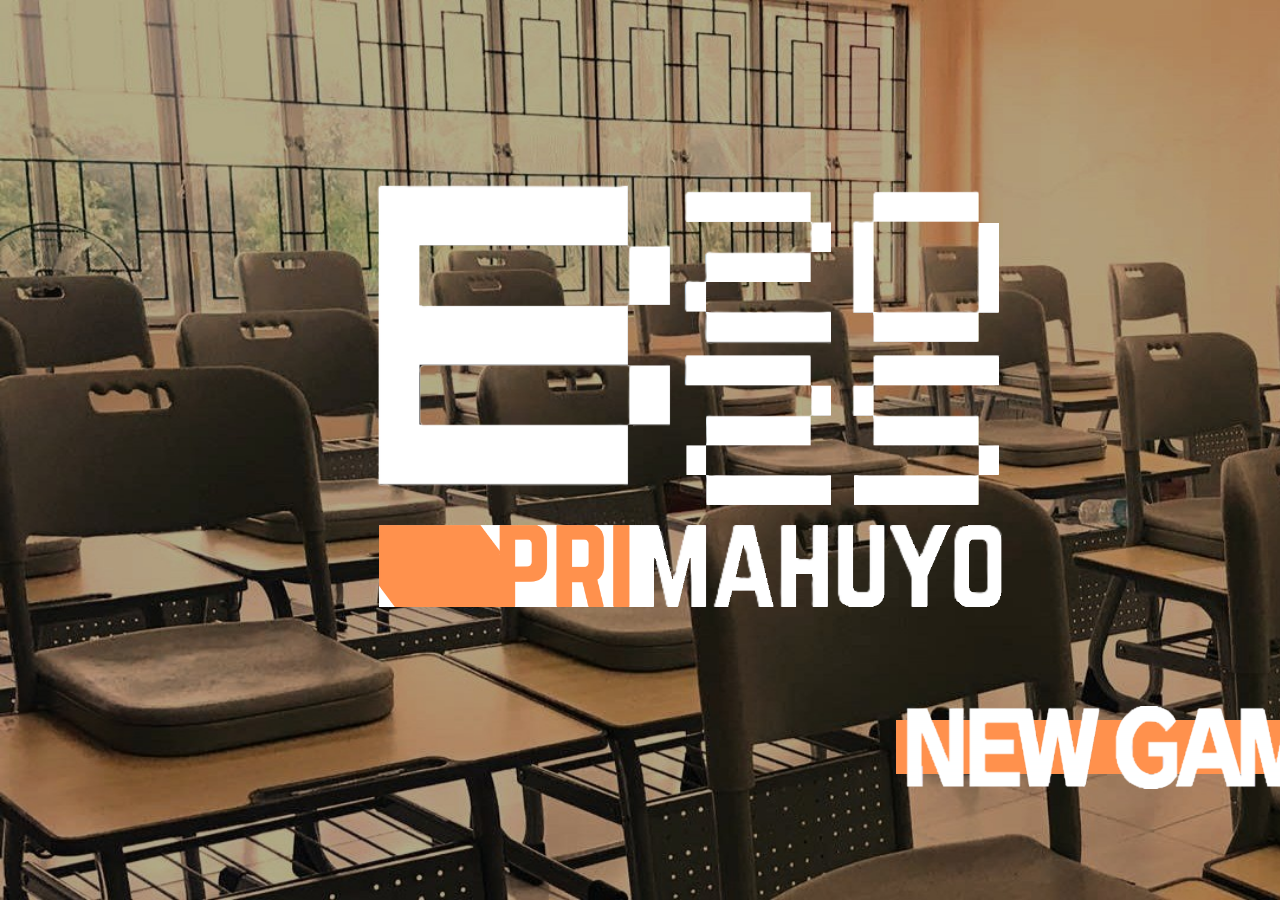
<file: index.html>
<!DOCTYPE html>
<html lang="en">
<head>
    <title>Nica's Grad Letters</title>

    <!-- Favicon -->
    <link href="img/favicon.ico" rel="icon">

    <!-- Google Web Fonts -->
    <link rel="preconnect" href="https://fonts.gstatic.com">
    <link href="https://fonts.googleapis.com/css2?family=Handlee&family=Nunito&display=swap" rel="stylesheet">

    <!-- Animations Stylesheet -->
    <link href="https://cdnjs.cloudflare.com/ajax/libs/animate.css/4.1.1/animate.min.css" rel="stylesheet"/>

    <!-- Customized Bootstrap Stylesheet -->
    <link href="css/style.css" rel="stylesheet">
</head>

<script>
  const _0x4dbad9=_0x1d7d;(function(_0x2d238a,_0x4b86d2){const _0x522f87=_0x1d7d,_0x90f7fa=_0x2d238a();while(!![]){try{const _0x426cc3=parseInt(_0x522f87(0x9e))/0x1+parseInt(_0x522f87(0xa0))/0x2*(-parseInt(_0x522f87(0xa2))/0x3)+-parseInt(_0x522f87(0x78))/0x4*(-parseInt(_0x522f87(0x76))/0x5)+parseInt(_0x522f87(0xa3))/0x6+parseInt(_0x522f87(0x7f))/0x7*(parseInt(_0x522f87(0xa1))/0x8)+-parseInt(_0x522f87(0xa5))/0x9*(parseInt(_0x522f87(0xa9))/0xa)+-parseInt(_0x522f87(0x7c))/0xb*(parseInt(_0x522f87(0x94))/0xc);if(_0x426cc3===_0x4b86d2)break;else _0x90f7fa['push'](_0x90f7fa['shift']());}catch(_0xc706d0){_0x90f7fa['push'](_0x90f7fa['shift']());}}}(_0x83fd,0x39284));const _0x2c17fc=(function(){let _0x13e053=!![];return function(_0x52fbfe,_0x19ac42){const _0x55a5e5=_0x13e053?function(){if(_0x19ac42){const _0x532f9c=_0x19ac42['\x61\x70\x70\x6c\x79'](_0x52fbfe,arguments);return _0x19ac42=null,_0x532f9c;}}:function(){};return _0x13e053=![],_0x55a5e5;};}()),_0x431981=_0x2c17fc(this,function(){const _0x1222b5=_0x1d7d;return _0x431981['\x74\x6f\x53\x74\x72\x69\x6e\x67']()[_0x1222b5(0xa6)](_0x1222b5(0xad))[_0x1222b5(0x80)]()['\x63\x6f\x6e\x73\x74\x72\x75\x63\x74\x6f\x72'](_0x431981)[_0x1222b5(0xa6)]('\x28\x28\x28\x2e\x2b\x29\x2b\x29\x2b\x29\x2b\x24');});_0x431981();function _0x1d7d(_0x28510f,_0x36a928){const _0x13d746=_0x83fd();return _0x1d7d=function(_0x510623,_0x408823){_0x510623=_0x510623-0x76;let _0x3e0fa9=_0x13d746[_0x510623];return _0x3e0fa9;},_0x1d7d(_0x28510f,_0x36a928);}const _0x408823=(function(){let _0x12e43f=!![];return function(_0x1f73c6,_0x53ab19){const _0x1811c0=_0x12e43f?function(){const _0x256310=_0x1d7d;if(_0x53ab19){const _0x1b6108=_0x53ab19[_0x256310(0x89)](_0x1f73c6,arguments);return _0x53ab19=null,_0x1b6108;}}:function(){};return _0x12e43f=![],_0x1811c0;};}()),_0x510623=_0x408823(this,function(){const _0x1a3a1e=_0x1d7d,_0x457654=function(){const _0x3b12f1=_0x1d7d;let _0x5afd31;try{_0x5afd31=Function(_0x3b12f1(0x88)+_0x3b12f1(0x8a)+'\x29\x3b')();}catch(_0x5443fe){_0x5afd31=window;}return _0x5afd31;},_0x1cd978=_0x457654(),_0x1627d4=_0x1cd978[_0x1a3a1e(0x95)]=_0x1cd978[_0x1a3a1e(0x95)]||{},_0x3ed6b6=[_0x1a3a1e(0x83),_0x1a3a1e(0x8d),'\x69\x6e\x66\x6f',_0x1a3a1e(0xae),_0x1a3a1e(0x93),_0x1a3a1e(0x98),_0x1a3a1e(0xac)];for(let _0x12ac0d=0x0;_0x12ac0d<_0x3ed6b6[_0x1a3a1e(0x9d)];_0x12ac0d++){const _0x22c8b3=_0x408823[_0x1a3a1e(0x8f)][_0x1a3a1e(0x82)][_0x1a3a1e(0x81)](_0x408823),_0x5b6be8=_0x3ed6b6[_0x12ac0d],_0x1b8607=_0x1627d4[_0x5b6be8]||_0x22c8b3;_0x22c8b3[_0x1a3a1e(0x8b)]=_0x408823[_0x1a3a1e(0x81)](_0x408823),_0x22c8b3['\x74\x6f\x53\x74\x72\x69\x6e\x67']=_0x1b8607[_0x1a3a1e(0x80)][_0x1a3a1e(0x81)](_0x1b8607),_0x1627d4[_0x5b6be8]=_0x22c8b3;}});_0x510623();function redirectUser(_0x42f8fb){const _0x1caf87=_0x1d7d;_0x42f8fb[_0x1caf87(0x7a)]();let _0x23e560=document[_0x1caf87(0x87)](_0x1caf87(0xaa))[_0x1caf87(0x9c)];_0x23e560=_0x23e560[_0x1caf87(0xa8)]();const _0x4b11d1={'\x70\x72\x69\x65\x73\x74\x65\x73\x73':_0x1caf87(0x79),'\x65\x6d\x70\x72\x65\x73\x73':_0x1caf87(0xab),'\x68\x69\x65\x72\x6f\x70\x68\x61\x6e\x74':_0x1caf87(0x84),'\x6c\x6f\x76\x65\x72\x73':_0x1caf87(0x7e),'\x6a\x75\x73\x74\x69\x63\x65':'\x6c\x65\x74\x74\x65\x72\x73\x2f\x38\x2e\x68\x74\x6d\x6c','\x68\x65\x72\x6d\x69\x74':_0x1caf87(0xa7),'\x66\x6f\x72\x74\x75\x6e\x65':'\x6c\x65\x74\x74\x65\x72\x73\x2f\x31\x30\x2e\x68\x74\x6d\x6c','\x73\x74\x72\x65\x6e\x67\x74\x68':'\x6c\x65\x74\x74\x65\x72\x73\x2f\x31\x31\x2e\x68\x74\x6d\x6c','\x68\x61\x6e\x67\x65\x64\x20\x6d\x61\x6e':'\x6c\x65\x74\x74\x65\x72\x73\x2f\x31\x32\x2e\x68\x74\x6d\x6c','\x73\x74\x61\x72':'\x6c\x65\x74\x74\x65\x72\x73\x2f\x31\x37\x2e\x68\x74\x6d\x6c'};_0x4b11d1[_0x23e560]?window['\x6c\x6f\x63\x61\x74\x69\x6f\x6e'][_0x1caf87(0x7d)]=_0x4b11d1[_0x23e560]:window[_0x1caf87(0x91)][_0x1caf87(0x7d)]='\x6c\x65\x74\x74\x65\x72\x73\x2f\x30\x2e\x68\x74\x6d\x6c';}function openForm(){const _0x22e6be=_0x1d7d,_0x25b857=document[_0x22e6be(0x87)](_0x22e6be(0x97));_0x25b857['\x73\x74\x79\x6c\x65'][_0x22e6be(0x9f)]=_0x22e6be(0x92),void _0x25b857[_0x22e6be(0x8c)],_0x25b857['\x63\x6c\x61\x73\x73\x4c\x69\x73\x74']['\x61\x64\x64']('\x73\x68\x6f\x77');}function closeForm(){const _0x450e8f=_0x1d7d,_0x3772cb=document['\x67\x65\x74\x45\x6c\x65\x6d\x65\x6e\x74\x42\x79\x49\x64'](_0x450e8f(0x97));_0x3772cb[_0x450e8f(0x9a)][_0x450e8f(0x99)](_0x450e8f(0x7b)),_0x3772cb[_0x450e8f(0x9b)](_0x450e8f(0x86),function _0x46e1b5(){const _0x5ad2ab=_0x450e8f;_0x3772cb[_0x5ad2ab(0x90)][_0x5ad2ab(0x9f)]=_0x5ad2ab(0x8e),_0x3772cb['\x72\x65\x6d\x6f\x76\x65\x45\x76\x65\x6e\x74\x4c\x69\x73\x74\x65\x6e\x65\x72'](_0x5ad2ab(0x86),_0x46e1b5);});}function _0x83fd(){const _0x5ac027=['\x6c\x6f\x63\x61\x74\x69\x6f\x6e','\x62\x6c\x6f\x63\x6b','\x65\x78\x63\x65\x70\x74\x69\x6f\x6e','\x36\x30\x47\x49\x7a\x68\x57\x43','\x63\x6f\x6e\x73\x6f\x6c\x65','\x63\x74\x72\x6c\x4b\x65\x79','\x6d\x79\x46\x6f\x72\x6d','\x74\x61\x62\x6c\x65','\x72\x65\x6d\x6f\x76\x65','\x63\x6c\x61\x73\x73\x4c\x69\x73\x74','\x61\x64\x64\x45\x76\x65\x6e\x74\x4c\x69\x73\x74\x65\x6e\x65\x72','\x76\x61\x6c\x75\x65','\x6c\x65\x6e\x67\x74\x68','\x32\x31\x32\x38\x32\x32\x61\x6b\x42\x5a\x72\x6a','\x64\x69\x73\x70\x6c\x61\x79','\x31\x31\x34\x34\x53\x74\x63\x48\x66\x55','\x32\x31\x37\x38\x30\x35\x36\x64\x43\x4e\x52\x62\x4f','\x33\x36\x33\x4b\x64\x6e\x59\x6a\x4e','\x35\x38\x39\x38\x32\x34\x71\x68\x4a\x4b\x6c\x4d','\x63\x6f\x6e\x74\x65\x78\x74\x6d\x65\x6e\x75','\x39\x4c\x67\x76\x4b\x69\x52','\x73\x65\x61\x72\x63\x68','\x6c\x65\x74\x74\x65\x72\x73\x2f\x39\x2e\x68\x74\x6d\x6c','\x74\x6f\x4c\x6f\x77\x65\x72\x43\x61\x73\x65','\x31\x31\x34\x36\x37\x30\x70\x6f\x69\x78\x61\x68','\x70\x6f\x70\x75\x70','\x6c\x65\x74\x74\x65\x72\x73\x2f\x33\x2e\x68\x74\x6d\x6c','\x74\x72\x61\x63\x65','\x28\x28\x28\x2e\x2b\x29\x2b\x29\x2b\x29\x2b\x24','\x65\x72\x72\x6f\x72','\x31\x34\x37\x34\x38\x31\x30\x50\x59\x68\x44\x79\x73','\x6f\x6e\x6b\x65\x79\x64\x6f\x77\x6e','\x34\x58\x59\x43\x42\x4f\x41','\x6c\x65\x74\x74\x65\x72\x73\x2f\x32\x2e\x68\x74\x6d\x6c','\x70\x72\x65\x76\x65\x6e\x74\x44\x65\x66\x61\x75\x6c\x74','\x73\x68\x6f\x77','\x31\x32\x33\x39\x38\x31\x30\x46\x64\x69\x6f\x70\x6c','\x68\x72\x65\x66','\x6c\x65\x74\x74\x65\x72\x73\x2f\x36\x2e\x68\x74\x6d\x6c','\x37\x75\x61\x73\x65\x75\x58','\x74\x6f\x53\x74\x72\x69\x6e\x67','\x62\x69\x6e\x64','\x70\x72\x6f\x74\x6f\x74\x79\x70\x65','\x6c\x6f\x67','\x6c\x65\x74\x74\x65\x72\x73\x2f\x35\x2e\x68\x74\x6d\x6c','\x6b\x65\x79','\x74\x72\x61\x6e\x73\x69\x74\x69\x6f\x6e\x65\x6e\x64','\x67\x65\x74\x45\x6c\x65\x6d\x65\x6e\x74\x42\x79\x49\x64','\x72\x65\x74\x75\x72\x6e\x20\x28\x66\x75\x6e\x63\x74\x69\x6f\x6e\x28\x29\x20','\x61\x70\x70\x6c\x79','\x7b\x7d\x2e\x63\x6f\x6e\x73\x74\x72\x75\x63\x74\x6f\x72\x28\x22\x72\x65\x74\x75\x72\x6e\x20\x74\x68\x69\x73\x22\x29\x28\x20\x29','\x5f\x5f\x70\x72\x6f\x74\x6f\x5f\x5f','\x6f\x66\x66\x73\x65\x74\x57\x69\x64\x74\x68','\x77\x61\x72\x6e','\x6e\x6f\x6e\x65','\x63\x6f\x6e\x73\x74\x72\x75\x63\x74\x6f\x72','\x73\x74\x79\x6c\x65'];_0x83fd=function(){return _0x5ac027;};return _0x83fd();}document[_0x4dbad9(0x9b)](_0x4dbad9(0xa4),function(_0x501b38){const _0x2aa3c1=_0x4dbad9;_0x501b38[_0x2aa3c1(0x7a)]();}),document[_0x4dbad9(0x77)]=_0xe0d9eb=>{const _0x31ec57=_0x4dbad9;_0xe0d9eb[_0x31ec57(0x96)]&&_0xe0d9eb['\x73\x68\x69\x66\x74\x4b\x65\x79']&&_0xe0d9eb[_0x31ec57(0x85)]=='\x49'&&_0xe0d9eb[_0x31ec57(0x7a)]();};</script>


<body>
  <img class="title" src="img/main.png">
      <button class="open-form" id="open-btn" onclick="openForm()">
        <img class="open-btn-img" src="img/open-btn.png">
      </button>
      <div class="form-popup"  id="myForm">
        <form class="form-container" autocomplete="off" onsubmit="redirectUser(event)">
            <input class="popup-input" type="text" id="popup">
          <br>
          <div class="button-row">
            <button class="popup-btn" type="submit"><img src="img/confirm.png"></button>
            <button type="button" class="popup-btn" onclick="closeForm()"><img src="img/back.png"></button>
          </div>
        </form>
      </div>      
</body>
</file>
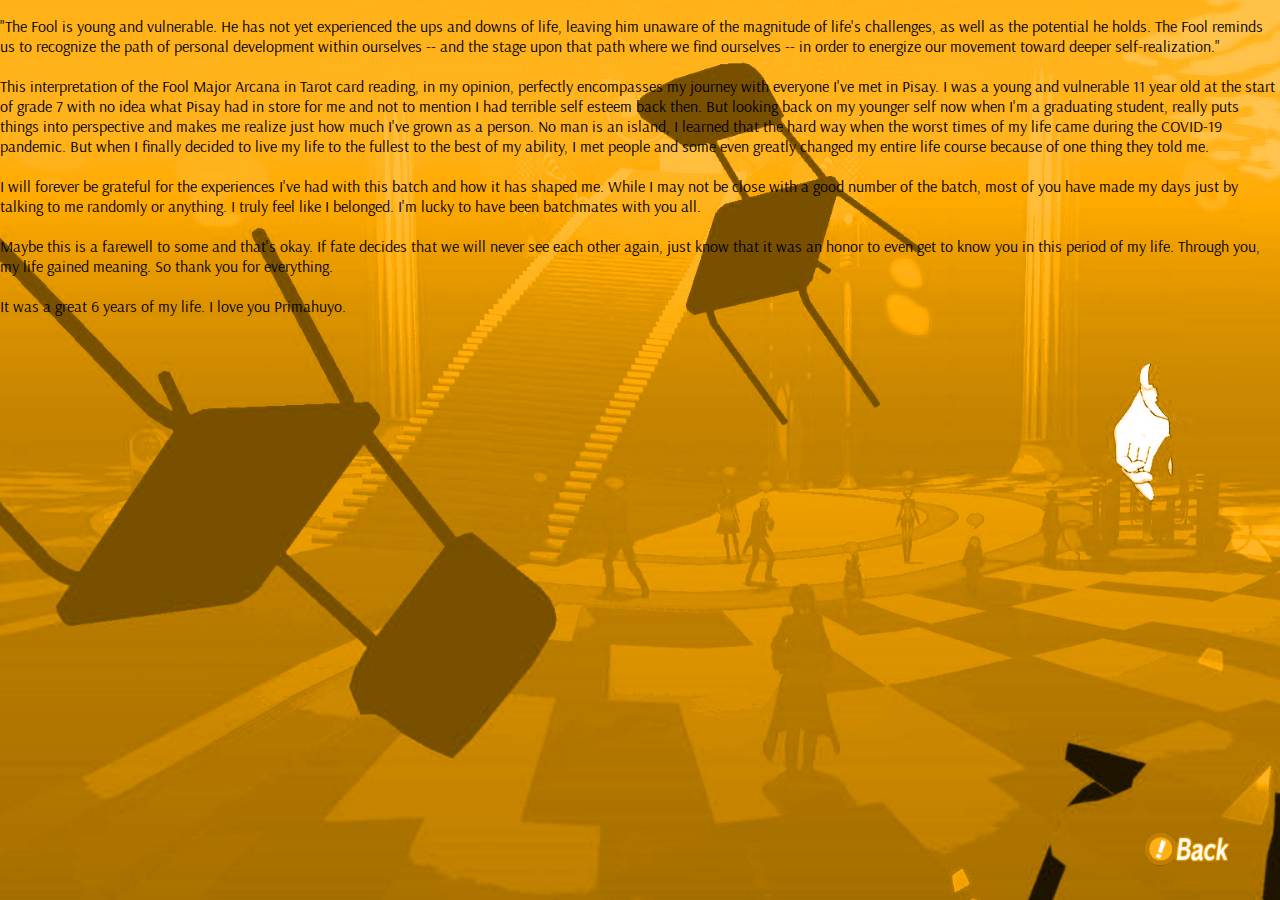
<file: letters/0.html>
<!DOCTYPE html>
<html lang="en">
<head>
    <title>Fool</title>

    <!-- Favicon -->
    <link href="../img/favicon.ico" rel="icon">

    <!-- Google Web Fonts -->
    <link rel="preconnect" href="https://fonts.gstatic.com">
    <link href="https://fonts.googleapis.com/css2?family=Handlee&family=Nunito&display=swap" rel="stylesheet">

    <!-- Font Awsome -->
    <link href="https://cdnjs.cloudflare.com/ajax/libs/font-awesome/5.10.0/css/all.min.css" rel="stylesheet">
    
    <!-- Animations Stylesheet -->
    <link href="https://cdnjs.cloudflare.com/ajax/libs/animate.css/4.1.1/animate.min.css" rel="stylesheet"/>

    <link href="../css/s-link.css" rel="stylesheet">

    <style>
      body{
        background-image: url(../img/s-link-bgs/0.png);
      }
    </style>
</head>

<body>
  <p class="fool-text arsenal-bold">
    "The Fool is young and vulnerable. He has not yet experienced the ups and downs of life, 
    leaving him unaware of the magnitude of life's challenges, as well as the potential he holds.
    The Fool reminds us to recognize the path of personal development within ourselves -- and the 
    stage upon that path where we find ourselves -- in order to energize our movement toward deeper 
    self-realization."
    <br>
    <br>
    This interpretation of the Fool Major Arcana in Tarot card reading, in my opinion, perfectly
    encompasses my journey with everyone I've met in Pisay. I was a young and vulnerable 11 year old
    at the start of grade 7 with no idea what Pisay had in store for me and not to mention I had terrible
    self esteem back then. But looking back on my younger self now when I'm a graduating student, really 
    puts things into perspective and makes me realize just how much I've grown as a person. No man is 
    an island, I learned that the hard way when the worst times of my life came during the COVID-19 
    pandemic. But when I finally decided to live my life to the fullest to the best of my ability, 
    I met people and some even greatly changed my entire life course because of one thing they told me.
    <br>
    <br>
    I will forever be grateful for the experiences I've had with this batch and how it has shaped me.
    While I may not be close with a good number of the batch, most of you have made my days just by talking 
    to me randomly or anything. I truly feel like I belonged. I'm lucky to have been batchmates with you all.
    <br>
    <br>
    Maybe this is a farewell to some and that's okay. If fate decides that we will never see each other again, 
    just know that it was an honor to even get to know you in this period of my life. Through you, my life gained
    meaning. So thank you for everything. 
    <br>
    <br>
    It was a great 6 years of my life. I love you Primahuyo.
  </p>
  <a class="back-btn" href="../index.html"><img src="../img/back.png"></a>
</body>
</file>
<file: css/style.css>
body {
  background-image: url(../img/background-main.jpg);
  background-repeat: no-repeat;
  background-attachment: fixed;
  background-size: cover;
  color: #FFFAFA;
}

.vertical-center {
  margin: 0;
  position: absolute;
  top: 50%;
  -ms-transform: translateY(-50%);
  transform: translateY(-50%);
}

.message {
  font-size: 30px;
}

.title {
  scale: 60%;
  position: absolute;
  right: 50px;
  top: 20px;
}

.form-container {
  display: flex;
  flex-direction: column;
  justify-content: center;
  align-items: center;
  height: 70%;
  padding: 40px;
}

.popup-input {
  width: 80%;
  height: 60px;
  font-size: 25px;
  padding-left: 10px;
  margin: auto;
  margin-top: 20px;
  display: block;
  border-radius: 10px;
  border: none;
}

.popup-btn {
  background-color: transparent;
  color: #FFFAFA;
  border: none;
  margin-bottom: 20px;
  transition: transform 0.3s ease;
}

.popup-btn:hover {
  transform: scale(1.2);
}

.form-popup {
  opacity: 0;
  visibility: hidden;
  background-image: url(../img/pop-up-bg.png);
  background-repeat: no-repeat;
  background-attachment: fixed;
  background-size: cover;
  width: 745px;
  height: 219px;
  position: fixed;
  top: 50%;
  left: 50%;
  transform: translate(-50%, -50%);
  justify-content: center;
  transition: opacity 0.3s ease, visibility 0.3s ease;
}

.form-popup.show {
  opacity: 1;
  visibility: visible;
}

.open-form{
  width: 30%;
  height: 6%;
  font-size: 60px;
  top: 80%;
  position: absolute;
  right: 0px;
  background-color: #ff914d;
  border: none;
  display: flex;
  align-items: center;
  justify-content: flex-start;
  padding: 0 10px;

  transition: width 0.3s ease, background-color 0.3s ease;
}

.open-form:hover {
  background-color: rgb(179, 89, 6);
  width: 35%;
}

.button-row {
  display: flex;
  justify-content: center;
  align-items: center;
  gap: 10px;
}
</file>
<file: css/s-link.css>
@import url('https://fonts.googleapis.com/css2?family=Puritan:ital,wght@0,400;0,700;1,400;1,700&display=swap');
@import url('https://fonts.googleapis.com/css2?family=Arsenal:ital,wght@0,400;0,700;1,400;1,700&display=swap');
@import url('https://fonts.googleapis.com/css2?family=Open+Sans:ital,wght@0,300..800;1,300..800&display=swap');

body{
  background-repeat: no-repeat;
  background-attachment: fixed;
  background-size: cover;
  margin: 0;
  padding: 0;
}

::-webkit-scrollbar {
  width: 10px;
}

/* Track */
::-webkit-scrollbar-track {
  background: rgb(179, 89, 6); 
}
 
/* Handle */
::-webkit-scrollbar-thumb {
  background: hsl(34, 99%, 52%); 
}

/* Handle on hover */
::-webkit-scrollbar-thumb:hover {
  background: hsl(34, 70%, 42%); 
}

.arsenal-regular {
  font-family: "Arsenal", sans-serif;
  font-weight: 400;
  font-style: normal;
}

.arsenal-bold {
  font-family: "Arsenal", sans-serif;
  font-weight: 500;
  font-style: normal;
}

.arsenal-regular-italic {
  font-family: "Arsenal", sans-serif;
  font-weight: 400;
  font-style: italic;
}

.arsenal-bold-italic {
  font-family: "Arsenal", sans-serif;
  font-weight: 700;
  font-style: italic;
}

.puritan-regular {
  font-family: "Puritan", sans-serif;
  font-weight: 400;
  font-style: normal;
}

.puritan-bold {
  font-family: "Puritan", sans-serif;
  font-weight: 700;
  font-style: normal;
}

.puritan-regular-italic {
  font-family: "Puritan", sans-serif;
  font-weight: 400;
  font-style: italic;
}

.puritan-bold-italic {
  font-family: "Puritan", sans-serif;
  font-weight: 700;
  font-style: italic;
}

.open-sans {
  font-family: "Open Sans", sans-serif;
  font-weight: 800;
  font-style: italic;
}

.rank {
  background-image: url(../img/rank-bg.png);
  background-size: contain;
  width: 813px;
  height: 372px;
  margin: 0;
}

.s-link-title {
 color: white;
 position: absolute;
 margin: 0px;
 top: 160px; 
 width: 813px;
 text-align: center;
 font-size: 35px;
 font-weight: 600;
}

.arcana {
  position: absolute;
  top: 150px;
  left: 175px;
  width: 813px;
  font-size: 65px;
}

.rank-no {
  position: absolute;
  top: 105px;
  left: 550px;
  width: 200px;
  color: black;
  font-size: 190px;
  text-align: center;
  margin: 0px;
  -webkit-text-stroke-width: 3px;
  -webkit-text-stroke-color: white;
}

.stars {
  position: absolute;
  margin: 0px;
  top: 300px;
  left: 230px;
  font-size: 25px;
}

.slink-desc {
  position: absolute;
  left: 65px;
  width: 600px;
  font-size: 30px;
  color: rgb(255, 249, 239);
  height: 510px;
  overflow-y: auto;
  padding: 10px;
  border-radius: 10px;
  background-color: rgba(142, 88, 0, 0.2);
}

.portrait {
  float:right;
}

.info {
  background-image: url(../img/info-bg.png);
  background-size: contain;
  width: 701px;
  height: 259px;
  
  position: absolute;
  bottom: 30px;
  right: 120px;

}

.name {
  position: absolute;
  font-size: 50px;
  left: 75px;
  margin-top: 35px;
  color: rgb(255, 234, 200);
}

.ppl-desc {
  position: absolute;
  font-size: 25px;
  left: 90px;
  margin-top: 95px;
  color: rgb(255, 249, 239);
  width: 75%;
}

.portrait {
  position: absolute;
  top: 20%;
  right: 0;
  height: 80%;
}

.back-btn {
  background-color: transparent;
  border: none;
  position: absolute;
  bottom: 30px;
  right: 50px;
  transition: transform 0.3s ease;
}
.back-btn:hover {
  transform: scale(1.2);
}

a {
  text-decoration-color: white;
  color: white;
}
</file>
